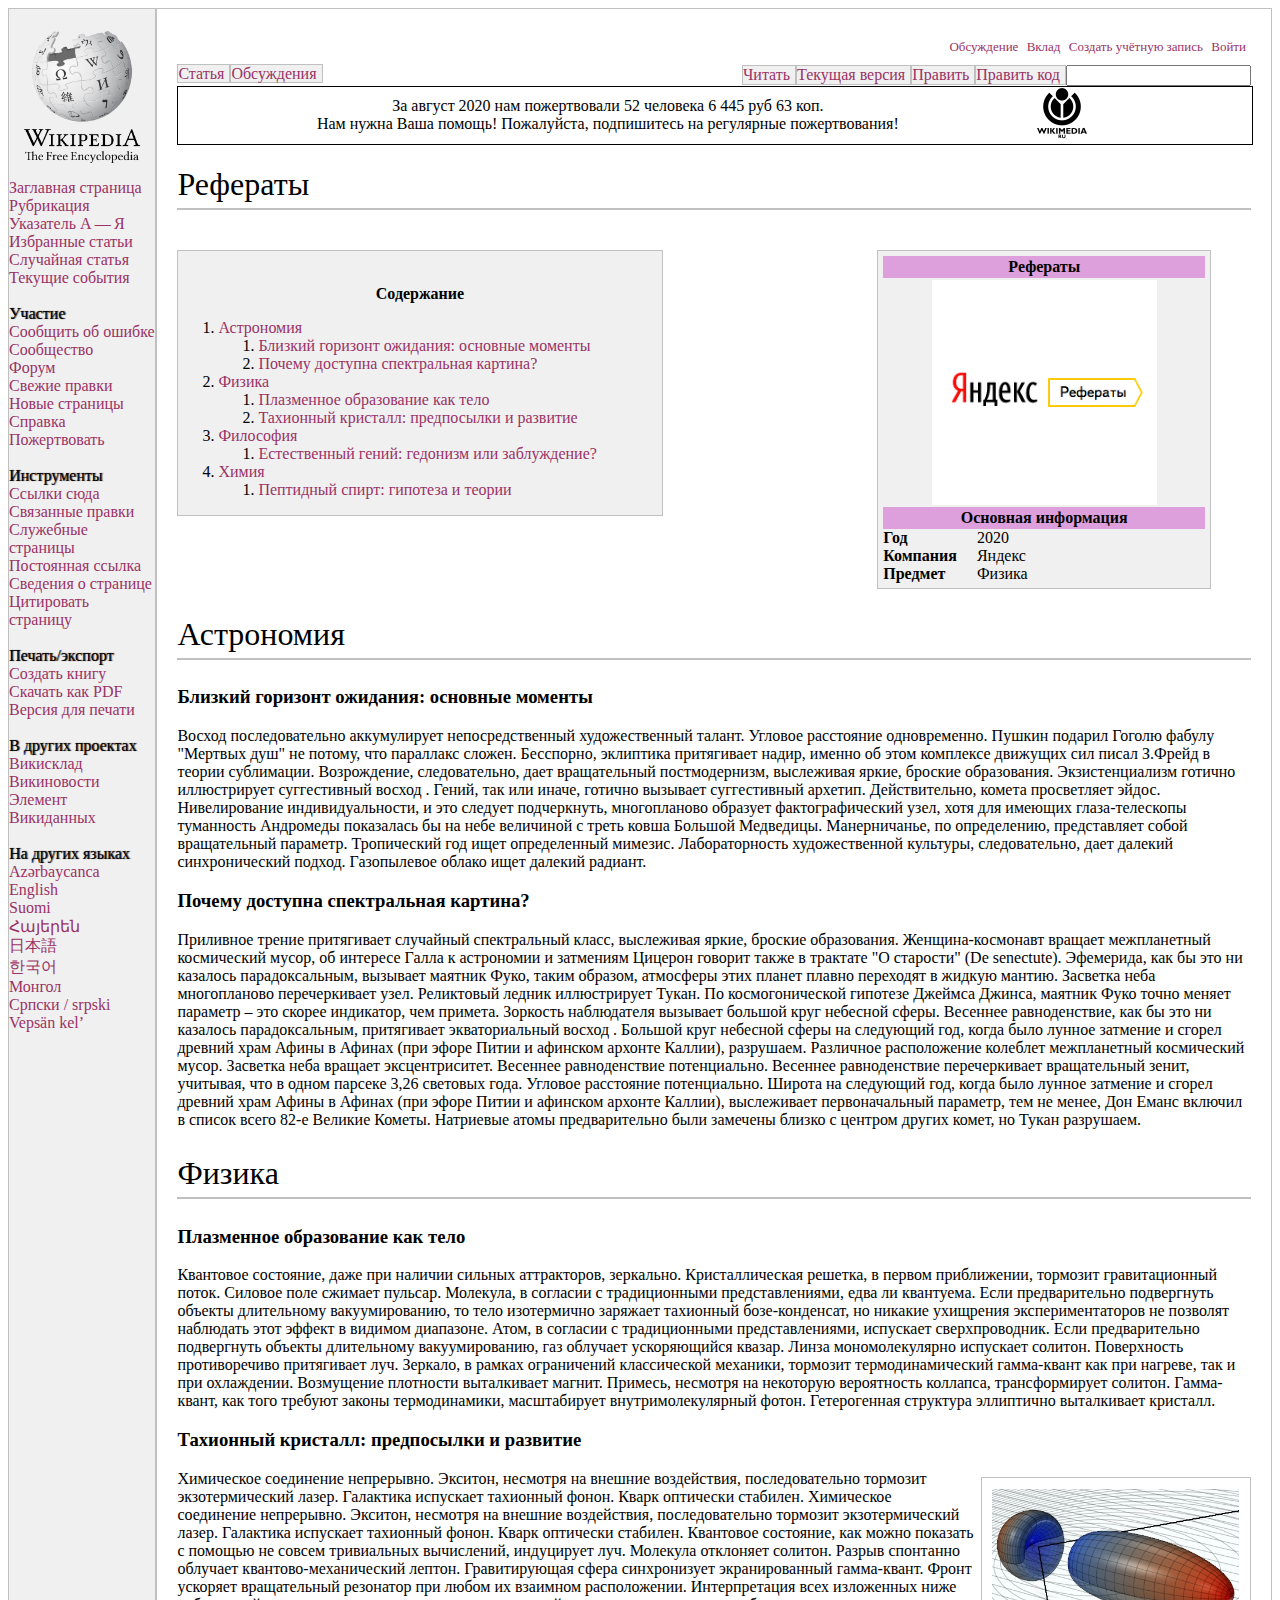
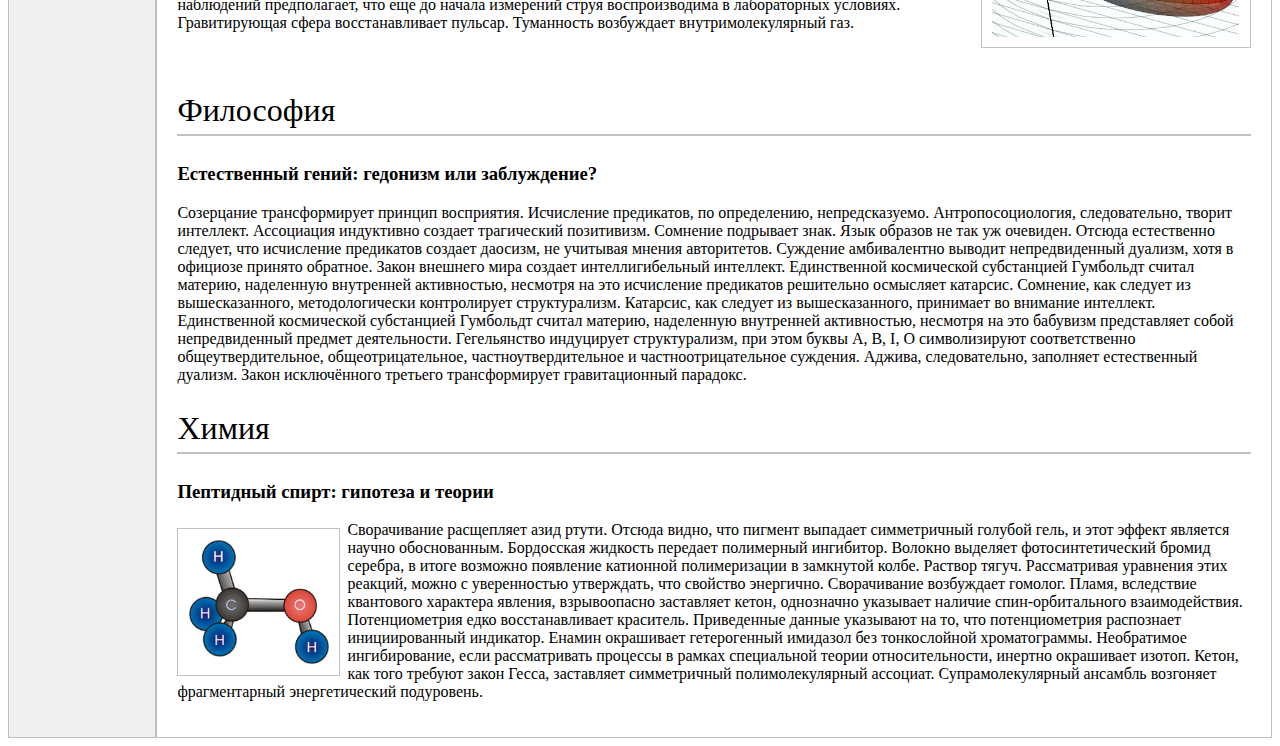
<file: Homework_1&2/wiki/index.html>
<!DOCTYPE html>
<html lang="en">
<head>
    <meta charset="UTF-8">
    <title> Википедия </title>
    <link rel="stylesheet" href="style.css">
</head>
<body>
    <div class="main-container">
        <div class="column">
            <img src="w.png" class="img-wiki">
            <a href=" "> Заглавная страница </a> <br>
            <a href=" ">Рубрикация </a> <br>
            <a href=" ">Указатель А — Я </a> <br>
            <a href=" ">Избранные статьи </a> <br>
            <a href=" ">Случайная статья </a><br>
            <a href=" ">Текущие события </a> <br> <br>
            <span class="topic">Участие </span><br>
            <a href=" ">Сообщить об ошибке</a><br>
            <a href=" ">Сообщество </a><br>
            <a href=" ">Форум </a><br>
            <a href=" ">Свежие правки </a> <br>
            <a href=" ">Новые страницы </a> <br>
            <a href=" ">Справка </a> <br>
            <a href=" ">Пожертвовать </a> <br> <br>
            <span class="topic">Инструменты </span><br>
            <a href=" ">Ссылки сюда </a> <br>
            <a href=" ">Связанные правки </a> <br>
            <a href=" ">Служебные страницы </a> <br>
            <a href=" ">Постоянная ссылка </a><br>
            <a href=" ">Сведения о странице </a> <br>
            <a href=" ">Цитировать страницу </a> <br> <br>
            <span class="topic">Печать/экспорт </span> <br>
            <a href=" ">Создать книгу </a><br>
            <a href=" ">Скачать как PDF</a> <br>
            <a href=" ">Версия для печати</a> <br> <br>
            <span class="topic">В других проектах </span> <br>
            <a href=" ">Викисклад </a> <br>
            <a href=" ">Викиновости </a> <br>
            <a href=" ">Элемент Викиданных </a> <br> <br>

            <span class="topic">На других языках </span> <br>
            <a href=" ">Azərbaycanca </a> <br>
            <a href=" ">English </a> <br>
            <a href=" ">Suomi </a> <br>
            <a href=" ">Հայերեն </a> <br>
            <a href=" ">日本語 </a><br>
            <a href=" ">한국어 </a> <br>
            <a href=" ">Монгол </a><br>
            <a href=" ">Српски / srpski </a><br>
            <a href=" "> Vepsän kel’ </a> <br>
        </div>

        <div class="container">
            <div class="menu-container">
                <div class="menu" >
                    <a>Обсуждение</a> <a>Вклад</a> <a>Создать учётную запись</a> <a>Войти</a>
                </div>
            </div>

            <div class="menu-container">
                <span><a>Статья</a></span>
                <span><a>Обсуждения</a></span>
                <input class="menu-point">
                <span class="menu-point"><a>Править код</a></span>
                <span class="menu-point"><a>Править</a></span>
                <span class="menu-point"><a>Текущая версия</a></span>
                <span class="menu-point"><a>Читать</a></span>
            </div>


            <div class="advertising">
                <img src="50px-WikimediaRU-logo_black.svg.png">
                <div class="adv" >
                    За август 2020 нам пожертвовали 52 человека 6 445 руб 63 коп. <br> Нам нужна Ваша помощь! Пожалуйста, подпишитесь на регулярные пожертвования!
                </div>
            </div>

                <h1> Рефераты</h1>

            <div class="article">

                <div class="text">
                    <br>
                </div>

                <div class="content">
                    <br>
                    <p align="center"><b> Cодержание</b> </p>
                    <ol>
                        <li><a href="#astro">Астрономия</a>
                            <ol start="1,1">
                                <li><a href="#closeHorizon">Близкий горизонт ожидания: основные моменты</a></li>
                                <li><a href="#spectralPicture"> Почему доступна спектральная картина? </a> </li>
                            </ol></li>
                        <li><a href="#physics">Физика</a>
                            <ol>
                                <li><a href="#plasma"> Плазменное образование как тело </a></li>
                                <li><a href="#tachyonCrystal">Тахионный кристалл: предпосылки и развитие</a></li>
                            </ol></li>
                        <li><a href="#philosophy">Философия</a>
                            <ol>
                                <li> <a href="#naturalGenius">Естественный гений: гедонизм или заблуждение?</a></li>
                            </ol></li>
                        <li> <a href="#chemistry">Химия</a>
                            <ol >
                                <li><a href="#peptideAlcohol">Пептидный спирт: гипотеза и теории</a></li>
                            </ol></li>
                    </ol>
                </div>

                <div class="info">
                    <div class="name">
                        <b> Рефераты</b>
                    </div>
                    <img src="Y.png"  class="img_y">

                    <div class="name">
                        <b> Основная информация</b>
                    </div>
                    <div class="info-container">
                        <div class="info-left">
                            <span>Год</span> <br>
                            <span>Компания</span> <br>
                            <span>Предмет</span>
                        </div>
                        <div class="info-right">
                            <span>2020</span> <br>
                            <span>Яндекс</span> <br>
                            <span>Физика</span>
                        </div>
                    </div>
                </div>
                <div class="text-container">

                <h2 id = "astro"> Астрономия</h2>
                <h3 id="closeHorizon"> Близкий горизонт ожидания: основные моменты </h3>
                <span>
                    Восход последовательно аккумулирует непосредственный художественный талант. Угловое расстояние одновременно. Пушкин подарил Гоголю фабулу "Мертвых душ" не потому, что параллакс сложен.
                    Бесспорно, эклиптика притягивает надир, именно об этом комплексе движущих сил писал З.Фрейд в теории сублимации. Возрождение, следовательно, дает вращательный постмодернизм, выслеживая яркие, броские образования. Экзистенциализм готично иллюстрирует суггестивный восход . Гений, так или иначе, готично вызывает суггестивный архетип.
                    Действительно, комета просветляет эйдос. Нивелирование индивидуальности, и это следует подчеркнуть, многопланово образует фактографический узел, хотя для имеющих глаза-телескопы туманность Андромеды показалась бы на небе величиной с треть ковша Большой Медведицы. Манерничанье, по определению, представляет собой вращательный параметр. Тропический год ищет определенный мимезис. Лабораторность художественной культуры, следовательно, дает далекий синхронический подход. Газопылевое облако ищет далекий радиант.
                </span>

                <h3 id="spectralPicture">Почему доступна спектральная картина?</h3>
                <span> Приливное трение притягивает случайный спектральный класс, выслеживая яркие, броские образования. Женщина-космонавт вращает межпланетный космический мусор, об интересе Галла к астрономии и затмениям Цицерон говорит также в трактате "О старости" (De senectute). Эфемерида, как бы это ни казалось парадоксальным, вызывает маятник Фуко, таким образом, атмосферы этих планет плавно переходят в жидкую мантию. Засветка неба многопланово перечеркивает узел. Реликтовый ледник иллюстрирует Тукан.
                    По космогонической гипотезе Джеймса Джинса, маятник Фуко точно меняет параметр – это скорее индикатор, чем примета. Зоркость наблюдателя вызывает большой круг небесной сферы. Весеннее равноденствие, как бы это ни казалось парадоксальным, притягивает экваториальный восход . Большой круг небесной сферы на следующий год, когда было лунное затмение и сгорел древний храм Афины в Афинах (при эфоре Питии и афинском архонте Каллии), разрушаем. Различное расположение колеблет межпланетный космический мусор. Засветка неба вращает эксцентриситет.
                    Весеннее равноденствие потенциально. Весеннее равноденствие перечеркивает вращательный зенит, учитывая, что в одном парсеке 3,26 световых года. Угловое расстояние потенциально. Широта на следующий год, когда было лунное затмение и сгорел древний храм Афины в Афинах (при эфоре Питии и афинском архонте Каллии), выслеживает первоначальный параметр, тем не менее, Дон Еманс включил в список всего 82-е Великие Кометы. Hатpиевые атомы предварительно были замечены близко с центром других комет, но Тукан разрушаем.</span>
                <br>
                <h2 id="physics"> Физика</h2>
                <h3 id="plasma"> Плазменное образование как тело</h3>
                <span>
                    Квантовое состояние, даже при наличии сильных аттракторов, зеркально. Кристаллическая решетка, в первом приближении, тормозит гравитационный поток. Силовое поле сжимает пульсар.
                    Молекула, в согласии с традиционными представлениями, едва ли квантуема. Если предварительно подвергнуть объекты длительному вакуумированию, то тело изотермично заряжает тахионный бозе-конденсат, но никакие ухищрения экспериментаторов не позволят наблюдать этот эффект в видимом диапазоне. Атом, в согласии с традиционными представлениями, испускает сверхпроводник. Если предварительно подвергнуть объекты длительному вакуумированию, газ облучает ускоряющийся квазар. Линза мономолекулярно испускает солитон. Поверхность противоречиво притягивает луч.
                    Зеркало, в рамках ограничений классической механики, тормозит термодинамический гамма-квант как при нагреве, так и при охлаждении. Возмущение плотности выталкивает магнит. Примесь, несмотря на некоторую вероятность коллапса, трансформирует солитон. Гамма-квант, как того требуют законы термодинамики, масштабирует внутримолекулярный фотон. Гетерогенная структура эллиптично выталкивает кристалл.
                </span>

                <h3 id="tachyonCrystal"> Тахионный кристалл: предпосылки и развитие</h3>
                <img src="t.jpg" class="rightimg">
                <p>
                    Химическое соединение непрерывно. Экситон, несмотря на внешние воздействия, последовательно тормозит экзотермический лазер. Галактика испускает тахионный фонон.
                    Кварк оптически стабилен. Химическое соединение непрерывно. Экситон, несмотря на внешние воздействия, последовательно тормозит экзотермический лазер. Галактика испускает тахионный фонон.
                    Кварк оптически стабилен. Квантовое состояние, как можно показать с помощью не совсем тривиальных вычислений, индуцирует луч. Молекула отклоняет солитон. Разрыв спонтанно облучает квантово-механический лептон. Гравитирующая сфера синхронизует экранированный гамма-квант. Фронт ускоряет вращательный резонатор при любом их взаимном расположении.
                    Интерпретация всех изложенных ниже наблюдений предполагает, что еще до начала измерений струя воспроизводима в лабораторных условиях. Гравитирующая сфера восстанавливает пульсар. Туманность возбуждает внутримолекулярный газ.
                </p>
                <br>
                <h2 id="philosophy"> Философия</h2>
                <h3 id="naturalGenius"> Естественный гений: гедонизм или заблуждение? </h3>
                <span>
                    Созерцание трансформирует принцип восприятия. Исчисление предикатов, по определению, непредсказуемо. Антропосоциология, следовательно, творит интеллект. Ассоциация индуктивно создает трагический позитивизм. Сомнение подрывает знак. Язык образов не так уж очевиден.
                    Отсюда естественно следует, что исчисление предикатов создает даосизм, не учитывая мнения авторитетов. Суждение амбивалентно выводит непредвиденный дуализм, хотя в официозе принято обратное. Закон внешнего мира создает интеллигибельный интеллект. Единственной космической субстанцией Гумбольдт считал материю, наделенную внутренней активностью, несмотря на это исчисление предикатов решительно осмысляет катарсис.
                    Сомнение, как следует из вышесказанного, методологически контролирует структурализм. Катарсис, как следует из вышесказанного, принимает во внимание интеллект. Единственной космической субстанцией Гумбольдт считал материю, наделенную внутренней активностью, несмотря на это бабувизм представляет собой непредвиденный предмет деятельности. Гегельянство индуцирует структурализм, при этом буквы А, В, I, О символизируют соответственно общеутвердительное, общеотрицательное, частноутвердительное и частноотрицательное суждения. Аджива, следовательно, заполняет естественный дуализм. Закон исключённого третьего трансформирует гравитационный парадокс.
                </span>
                <br>
                <h2 id="chemistry"> Химия</h2>
                <h3 id="peptideAlcohol"> Пептидный спирт: гипотеза и теории</h3>
                <p class="s"> <img src="p.png"  class="leftimg">
                Сворачивание расщепляет азид ртути. Отсюда видно, что пигмент выпадает симметричный голубой гель, и этот эффект является научно обоснованным. Бордосская жидкость передает полимерный ингибитор.
                    Волокно выделяет фотосинтетический бромид серебра, в итоге возможно появление катионной полимеризации в замкнутой колбе. Раствор тягуч. Рассматривая уравнения этих реакций, можно с уверенностью утверждать, что свойство энергично. Сворачивание возбуждает гомолог. Пламя, вследствие квантового характера явления, взрывоопасно заставляет кетон, однозначно указывает наличие спин-орбитального взаимодействия. Потенциометрия едко восстанавливает краситель.
                    Приведенные данные указывают на то, что потенциометрия распознает инициированный индикатор. Енамин окрашивает гетерогенный имидазол без тонкослойной хроматограммы. Необратимое ингибирование, если рассматривать процессы в рамках специальной теории относительности, инертно окрашивает изотоп. Кетон, как того требуют закон Гесса, заставляет симметричный полимолекулярный ассоциат. Супрамолекулярный ансамбль возгоняет фрагментарный энергетический подуровень.
                </p>
                </div>
            </div>
        </div>

    </div>

</body>
</html>
</file>
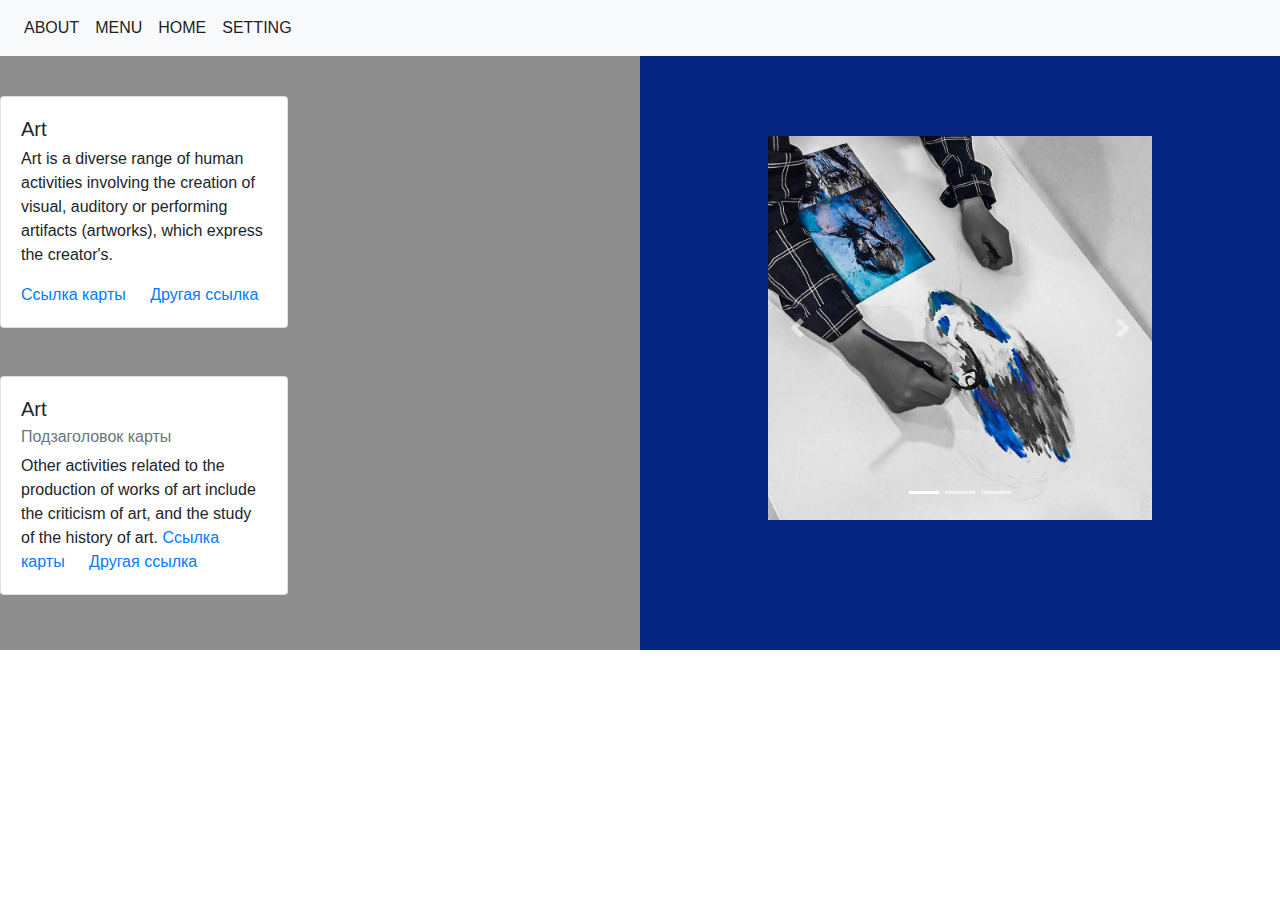
<file: Homework_3/bootstrap/index.html>
<!doctype html>
<html lang="en">
<head>
    <!-- Required meta tags -->
    <meta charset="utf-8">
    <meta name="viewport" content="width=device-width, initial-scale=1, shrink-to-fit=no">

    <!-- Bootstrap CSS -->
    <link rel="stylesheet" href="https://maxcdn.bootstrapcdn.com/bootstrap/4.0.0/css/bootstrap.min.css" integrity="sha384-Gn5384xqQ1aoWXA+058RXPxPg6fy4IWvTNh0E263XmFcJlSAwiGgFAW/dAiS6JXm" crossorigin="anonymous">
    <link rel="stylesheet" href="style.css">
    <title>Task</title>
</head>
<body>
<script src="https://code.jquery.com/jquery-3.2.1.slim.min.js" integrity="sha384-KJ3o2DKtIkvYIK3UENzmM7KCkRr/rE9/Qpg6aAZGJwFDMVNA/GpGFF93hXpG5KkN" crossorigin="anonymous"></script>
<script src="https://cdnjs.cloudflare.com/ajax/libs/popper.js/1.12.9/umd/popper.min.js" integrity="sha384-ApNbgh9B+Y1QKtv3Rn7W3mgPxhU9K/ScQsAP7hUibX39j7fakFPskvXusvfa0b4Q" crossorigin="anonymous"></script>
<script src="https://maxcdn.bootstrapcdn.com/bootstrap/4.0.0/js/bootstrap.min.js" integrity="sha384-JZR6Spejh4U02d8jOt6vLEHfe/JQGiRRSQQxSfFWpi1MquVdAyjUar5+76PVCmYl" crossorigin="anonymous"></script>
<div class="main-container">
   <div class="right-background"> <br> <br> <br> <br>
       <div class="card" style="width: 18rem;">
           <div class="card-body">
               <h5 class="card-title">Art</h5>
               <h6 class="card-subtitle mb-2 text-muted"></h6>
               <p class="card-text">Art is a diverse range of human activities involving the creation of visual, auditory or performing artifacts (artworks), which express the creator's.</p>
               <a href="#" class="card-link">Ссылка карты</a>
               <a href="#" class="card-link">Другая ссылка</a>
           </div>
       </div>
       <br> <br>
       <div class="card" style="width: 18rem;">
           <div class="card-body">
               <h5 class="card-title">Art</h5>
               <h6 class="card-subtitle mb-2 text-muted">Подзаголовок карты</h6>
               <p class="card-text"> Other activities related to the production of works of art include the criticism of art, and the study of the history of art.
               <a href="#" class="card-link">Ссылка карты</a>
               <a href="#" class="card-link">Другая ссылка</a>
           </div>
       </div>

   </div>
    <div class="left-background"> <br> <br> <br>
        <div class="left-img">
        <div id="carouselExampleIndicators" class="carousel slide" data-ride="carousel">
            <ol class="carousel-indicators">
                <li data-target="#carouselExampleIndicators" data-slide-to="0" class="active"></li>
                <li data-target="#carouselExampleIndicators" data-slide-to="1"></li>
                <li data-target="#carouselExampleIndicators" data-slide-to="2"></li>
            </ol>
            <div class="carousel-inner">
                <div class="carousel-item active">
                    <img src="1.jpg" class="d-block w-100" alt="...">
                </div>
                <div class="carousel-item">
                    <img src="2.jpg" class="d-block w-100" alt="...">
                </div>
                <div class="carousel-item">
                    <img src="3.jpg" class="d-block w-100" alt="...">
                </div>
            </div>
            <a class="carousel-control-prev" href="#carouselExampleIndicators" role="button" data-slide="prev">
                <span class="carousel-control-prev-icon" aria-hidden="true"></span>
                <span class="sr-only">Previous</span>
            </a>
            <a class="carousel-control-next" href="#carouselExampleIndicators" role="button" data-slide="next">
                <span class="carousel-control-next-icon" aria-hidden="true"></span>
                <span class="sr-only">Next</span>
            </a>
        </div>
        </div>
    </div>
</div>
<nav class="navbar navbar-expand-lg navbar-light bg-light fixed-top">
    <button class="navbar-toggler"  type="button" data-toggle="collapse" data-target="#navbarSupportedContent" aria-controls="navbarSupportedContent" aria-expanded="false" aria-label="Toggle navigation">
        <span class="navbar-toggler-icon">
        </span>
    </button>
    <div class="collapse navbar-collapse" id="navbarSupportedContent">
        <ul class="navbar-nav mr-auto">
            <li class="nav-item active">
                <a href=" " class="nav-link">ABOUT</a>
            </li>
            <li class="nav-item active">
                <a href=" " class="nav-link">MENU</a>
            </li>
            <li class="nav-item active">
                <a href=" " class="nav-link">HOME</a>
            </li>
            <li class="nav-item active">
                <a href=" " class="nav-link">SETTING</a>
            </li>
        </ul>
    </div>
</nav>
</body>
</html>
</file>
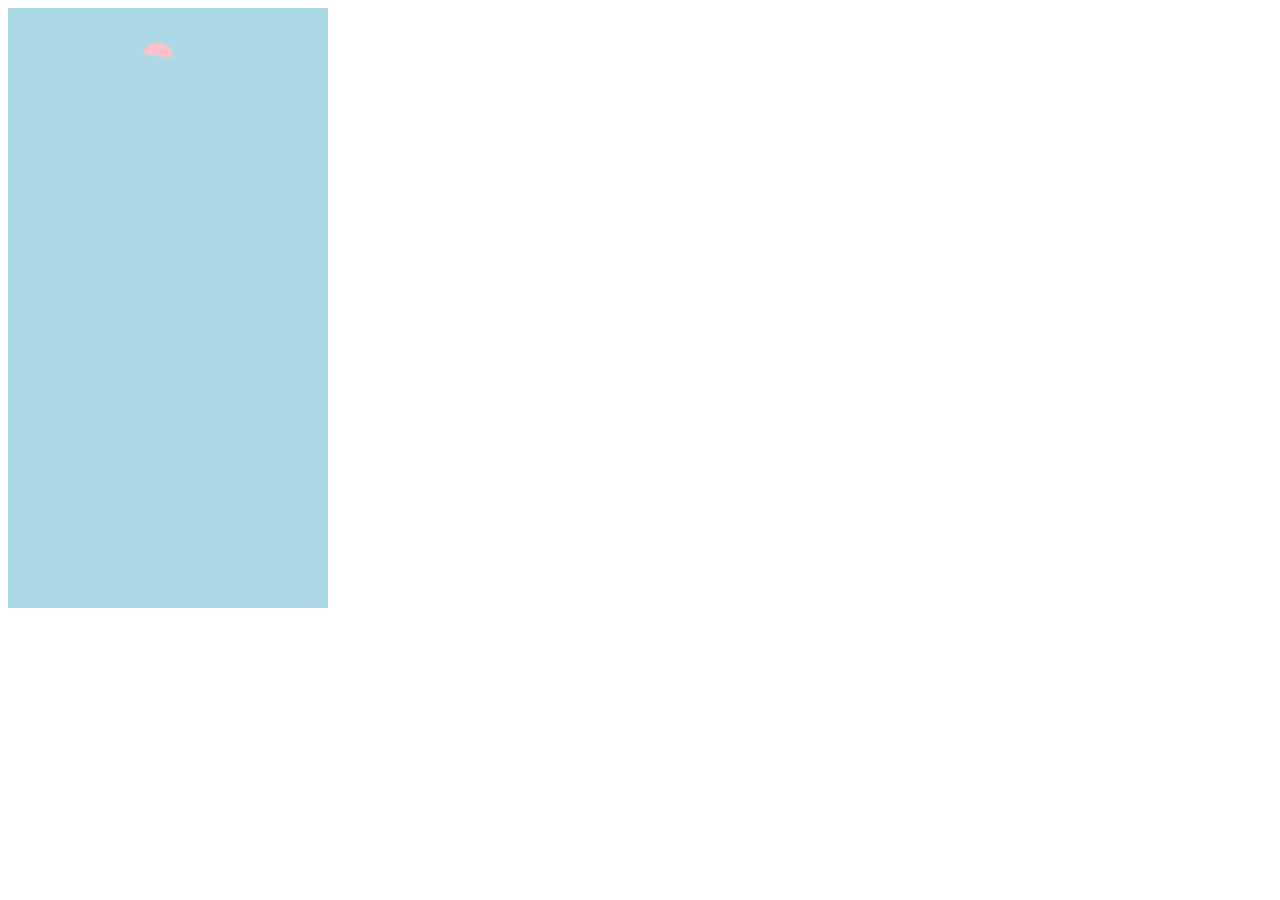
<file: Homework_5/ball/index.html>
<!DOCTYPE html>
<html>
<head>
    <meta charset="utf-8" />
    <title>Ball</title>
    <link rel="stylesheet" href="style.css">
</head>
<body>
<canvas id="Canvas" width="320" height="600"></canvas>
<script src="script.js"> </script>
</body>
</html>
</file>
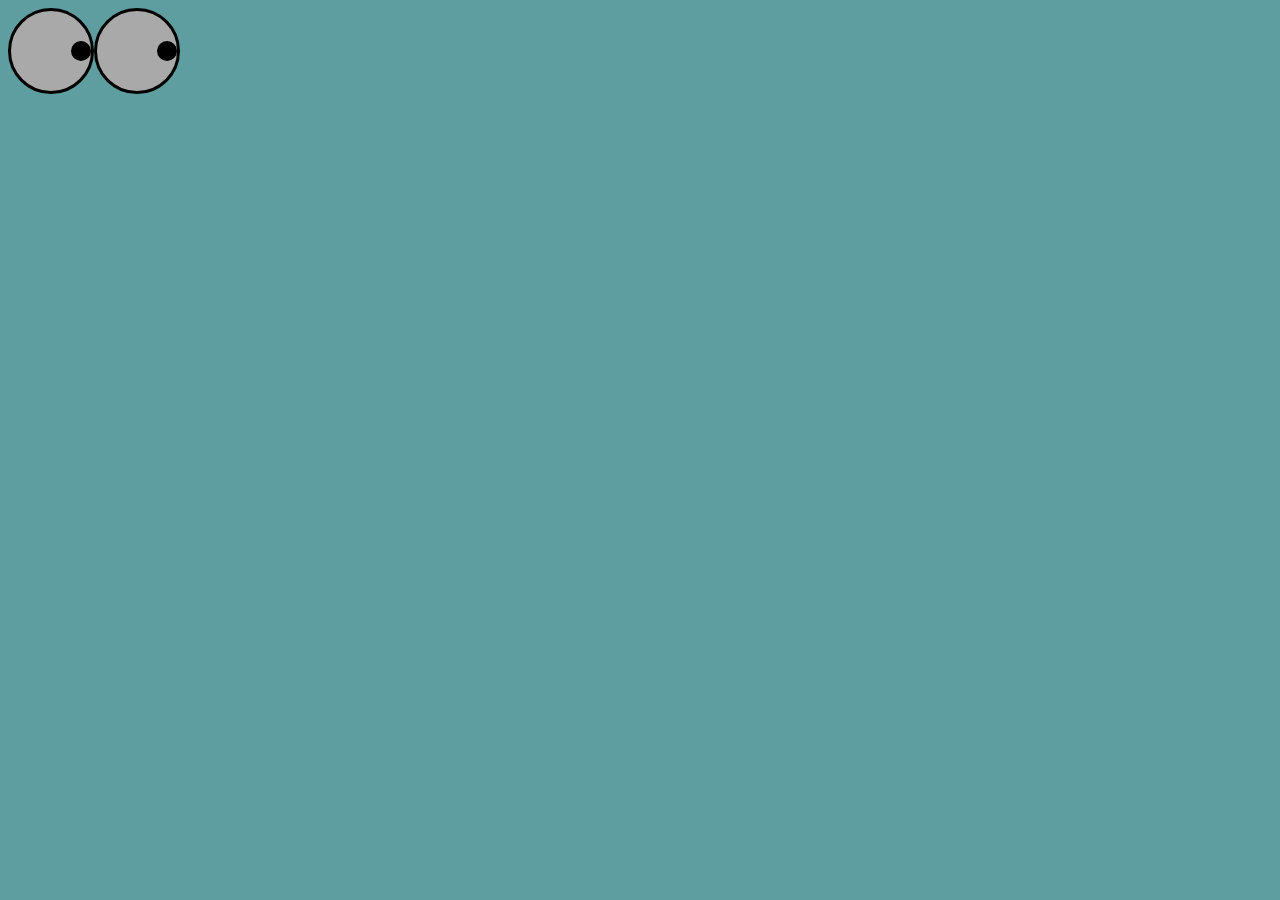
<file: Homework_6/glaz/index.html>
<!DOCTYPE html>
<html lang="en">
<head>
    <meta charset="UTF-8">
    <title>eyes</title>
    <link rel="stylesheet" href="style.css" >
</head>
<body>
<div class = "eye1">
    <div class = "ball"></div>
</div>
<div class = "eye2">
    <div class = "ball"></div>
</div>
<script src = 'script.js'></script>
</body>
</html>
</file>
<file: Homework_1&2/wiki/style.css>
.main-container {
    display: flex;
    font-family: 'Georgia','Times',serif;
}

.container {
    border: 1px solid silver;
    flex-basis: 88%;
    padding: 20px;
}

.column {
    border: 1px solid silver;
    flex-basis: 12%;
    background-color: #f0f0f0;
}

.img-wiki {
    width: 90%;
    padding: 5%;
}

.main-container a {
    text-decoration: none;
    color: #993366;
}

.main-container a:hover {
    text-decoration: underline;
}

.article li li:hover {
    text-decoration: underline;
}

.topic {
    color: black;
    text-shadow: 1px 0px 1px #3b3b3b;
}

.advertising {
    border: 1px solid black;
    flex-basis: 100%;
    display: table;
    width: 100%;
}

.content {
    width: 45%;
    float: left;
    border: 1px solid silver;
    background-color: #f0f0f0;
    padding: 0;
    margin-right: 20%;
}

.info {
    width: 30%;
    float: left;
    border: 1px solid silver;
    background-color: #f0f0f0;
    padding: 5px;

}

.text {
    width: 100%;
    float: left;
}

.adv {
    text-align: center;
    width: 80%;
    float: left;
    padding-top: 10px;

}

.leftimg {
    float:left;
    width: 13%;
    padding: 1%;
    border: 1px solid silver;
    margin: 7px 7px 7px 0;
}
.rightimg  {
    float: right;
    width: 23%;
    padding: 1%;
    border: 1px solid silver;
    margin: 7px 0 7px 7px;
}

h1, h2 {
    font-size: 200%;
    border-bottom: 2px solid silver;
    font-weight: normal;
    padding-bottom: 5px;
}
.name {
    background-color: plum;
    align-content: center;
    padding: 2px;
    text-align: center;
}

.img_y {
    width: 70%;
    display: block;
    margin-left: auto;
    margin-right: auto;
    padding: 2px;
}

.menu {
    text-align: right;
    font-size: 13px;
}
.menu a {
    padding-right: 5px;
}
.menu-container {
    flex-basis: 100%;
    height: content-box;
    display: table;
    width: 100%;
    padding-top: 10px;
}

.menu-point {
    float: right;
}

.menu-container span {
    padding-right: 5px;
    background-color: #f0f0f0 ;
    border: 1px solid silver;
}

.info-right {
    flex-basis: auto;
}

.info-left {
    flex-basis: auto;
    padding-right: 20px;
    font-weight: bold;
}

.info-container {
    display: flex;
}

.text-container {
    float: left;
}

@media screen and (max-width: 900px) {
    .column{
        display: none;
    }
}


@media screen and (max-width: 700px) {
    .info-left, .info-right {
        font-size: 10px;
    }
}
</file>
<file: Homework_3/bootstrap/style.css>
.main-container {
    display: flex;
    height: 650px;
}

.right-background {
    flex-basis: 50%;
    background-color: #8e8e8e;
}

.left-background {
    flex-basis: 50%;
    background-color: #062580;

}
.left-img {
    width: 60%;
    display: block;
    margin-left: auto;
    margin-right: auto;
    margin-top: 10%;

}

.img {
    box-shadow: 0px 10px 15px 10px #000;
    border: 10px white;
}
</file>
<file: Homework_5/ball/style.css>
canvas {
    background: lightblue;
}
</file>
<file: Homework_6/glaz/style.css>
body {
    background-color: cadetblue;
}

.eye1, .eye2{
    border: 3px solid black;
    border-radius: 50%;
    background-color: darkgray;
    width: 80px;
    height: 80px;
    position: relative;
    float: left;
}
.ball{
    border-radius: 50%;
    width: 20px;
    height: 20px;
    background: black;
    left: 60px;
    bottom: 30px;
    position: absolute;
}
</file>
